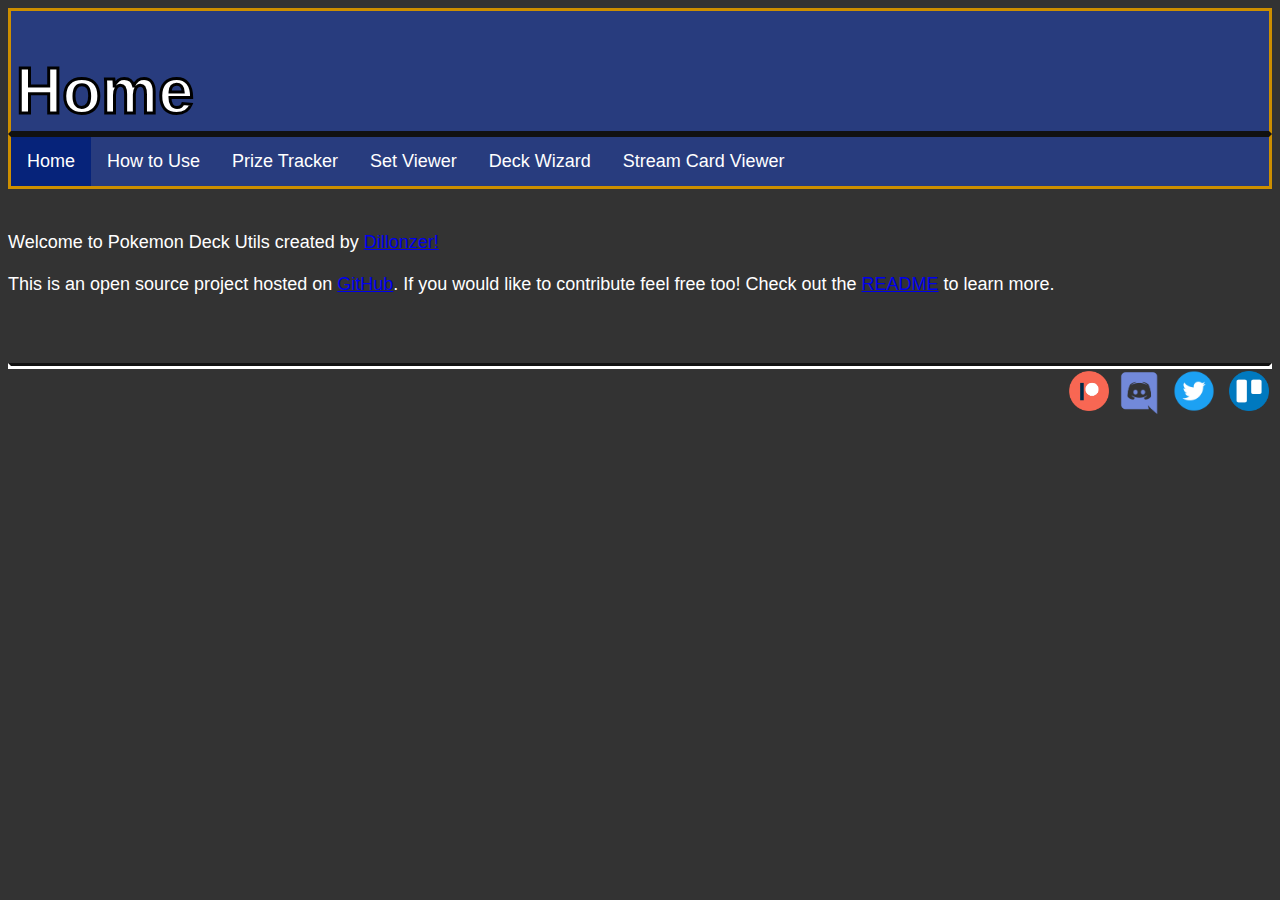
<file: index.html>
<!DOCTYPE html>
<html>
<title>Pokemon Deck Utils | Home</title>
<link rel="shortcut icon" type="image/jpg" href="./images/Logo.png"/>
<meta name="viewport" content="width=device-width, initial-scale=1">
<link rel="stylesheet" href="style.css">
<body>
<div class="topbanner">
    <h1>Home</h1>
</div>
<div class="navbar">
    <ul>
        <li><a class="active">Home</a></li>
        <li><a href="./howtouse.html">How to Use</a></li>
        <li><a href="./prizetracker.html">Prize Tracker</a></li>
        <li><a href="./setviewer.html">Set Viewer</a></li>
        <li><a href="./deckwizard.html">Deck Wizard</a></li>
        <li><a href="./streamerCardView.html">Stream Card Viewer</a></li>
     </ul>
</div>
<div class="mainBody">
    <p>
        Welcome to Pokemon Deck Utils created by <a href="https://github.com/Dillonzer">Dillonzer!</a><br/><br/>
        This is an open source project hosted on <a href="https://github.com/Dillonzer/Pokemon_Deck_Utils">GitHub</a>. If you would like
        to contribute feel free too! Check out the <a href="https://github.com/Dillonzer/Pokemon_Deck_Utils/blob/main/README.md">README</a> to learn more.
    </p>
</div>
<div class="footer">
    <div style="float: right;">
    <a href="https://www.patreon.com/bePatron?u=34112337" title="Become a Patreon"><img class="socialMediaIcons" src="./images/patreon-creators-patreon.png" style="width:40px; height:40px; padding-bottom: 7px;"/></a>  
    <a href="https://discord.gg/SqpJZn2" title="Join us on Discord"><img class="socialMediaIcons" src="./images/Discord-Logo-Color.png"/></a>           
    <a href="https://twitter.com/dillonzer" title="Follow me on Twitter"><img class="socialMediaIcons" src="./images/twitter.png" style="padding-right: 5px; padding-bottom: 2px;"/></a>
    <a href="https://trello.com/b/jmPHcU5o/dillonzers-pokemon-apps" title="Follow my Trello Board"><img class="socialMediaIcons" src="./images/trello-512.png" style="width:40px; height:40px; padding-bottom: 7px;"/>
    </div>
</div>
</body>
</html>
</file>
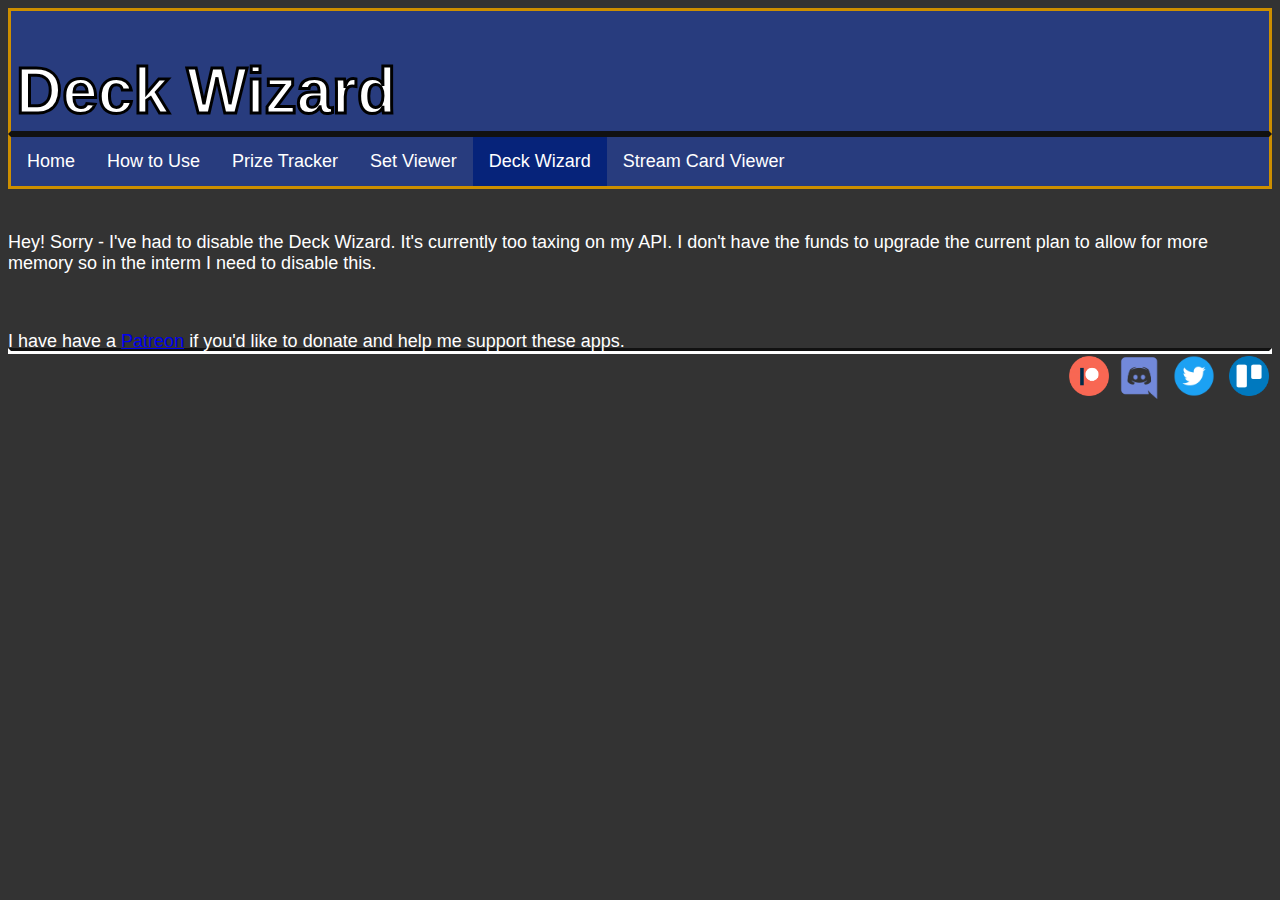
<file: deckwizard.html>
<!DOCTYPE html>
<html>
<title>Pokemon Deck Utils | Deck Wizard</title>
<link rel="shortcut icon" type="image/jpg" href="./images/Logo.png"/>
<meta name="viewport" content="width=device-width, initial-scale=1">
<link rel="stylesheet" href="style.css">
<script src="scripts.js"></script>
<script src="https://ajax.googleapis.com/ajax/libs/jquery/3.5.1/jquery.min.js"></script>
<body onload="GetAllDeckWizardCards()">
<div class="topbanner">
    <h1>Deck Wizard</h1>
</div>
<div class="navbar">
    <ul>
        <li><a href="./index.html">Home</a></li>
        <li><a href="./howtouse.html">How to Use</a></li>
        <li><a href="./prizetracker.html">Prize Tracker</a></li>
        <li><a href="./setviewer.html">Set Viewer</a></li>
        <li><a class="active">Deck Wizard</a></li>
        <li><a href="./streamerCardView.html">Stream Card Viewer</a></li>
     </ul>
</div>
<div id="mainBody" class="mainBody" style="display: flex;position: relative;/*! transform: translateX(-20%); */">
    <div style="position: absolute">
        <p>Hey! Sorry - I've had to disable the Deck Wizard. It's currently too taxing on my API. I don't have the funds to upgrade the current plan to allow for more memory so in the interm I need to disable this.</p>
        <br/>
        <p>I have have a <a href="https://www.patreon.com/bePatron?u=34112337">Patreon</a> if you'd like to donate and help me support these apps.</p>
    </div>
    <br/>
    <br/>
    <br/>
    <br/>
<!--<div id="mainBody" class="mainBody" style="display: flex;position: relative;/*! transform: translateX(-20%); */">
    <div style="position: absolute">
        <label for="deckWizardCardName">Please select a Card:</label>
        <select id="deckWizardCardName">
            <option value="" disabled selected>Please select a Card</option>
        </select>
    </div>
    <br />
    <div id="deckView" style="margin:5px">
        <div id="deckviewTable"></div>
    </div>
</div>
<div id="loadingDeckWizard" class="centerScreen" style="visibility:hidden;">
    <div class="lds-spinner"><div></div><div></div><div></div><div></div><div></div><div></div><div></div><div></div><div></div><div></div><div></div><div></div></div>
</div>
<div id="bottomButtons">
    <a id="generateDeckwizard" class="standardButton" onclick="CreateDeckWizardDeck()" style="display:inline; width: 20%;">Generate Deck</a>
    <a id="ptcgoExportButton" class="standardButton" style="display:inline; width: 20%; visibility: hidden; " onclick="CopyDeckWizardToClipboard()">Copy to Clipboard</a>
    <a id="metagameUrl" class="standardButton" style="display:inline; width: 20%; visibility: hidden;" target="_blank" >Tournament Metagame Data for this Deck</a>
</div>
<br/>
<br/>
<br/>-->
</div>
<div class="footer">
    <div style="float: right;">
        <a href="https://www.patreon.com/bePatron?u=34112337" title="Become a Patreon"><img class="socialMediaIcons" src="./images/patreon-creators-patreon.png" style="width:40px; height:40px; padding-bottom: 7px;"/></a>  
        <a href="https://discord.gg/SqpJZn2" title="Join us on Discord"><img class="socialMediaIcons" src="./images/Discord-Logo-Color.png"/></a>           
        <a href="https://twitter.com/dillonzer" title="Follow me on Twitter"><img class="socialMediaIcons" src="./images/twitter.png" style="padding-right: 5px; padding-bottom: 2px;"/></a>
        <a href="https://trello.com/b/jmPHcU5o/dillonzers-pokemon-apps" title="Follow my Trello Board"><img class="socialMediaIcons" src="./images/trello-512.png" style="width:40px; height:40px; padding-bottom: 7px;"/>
    </div>
</div>
</body>
</html>
</file>
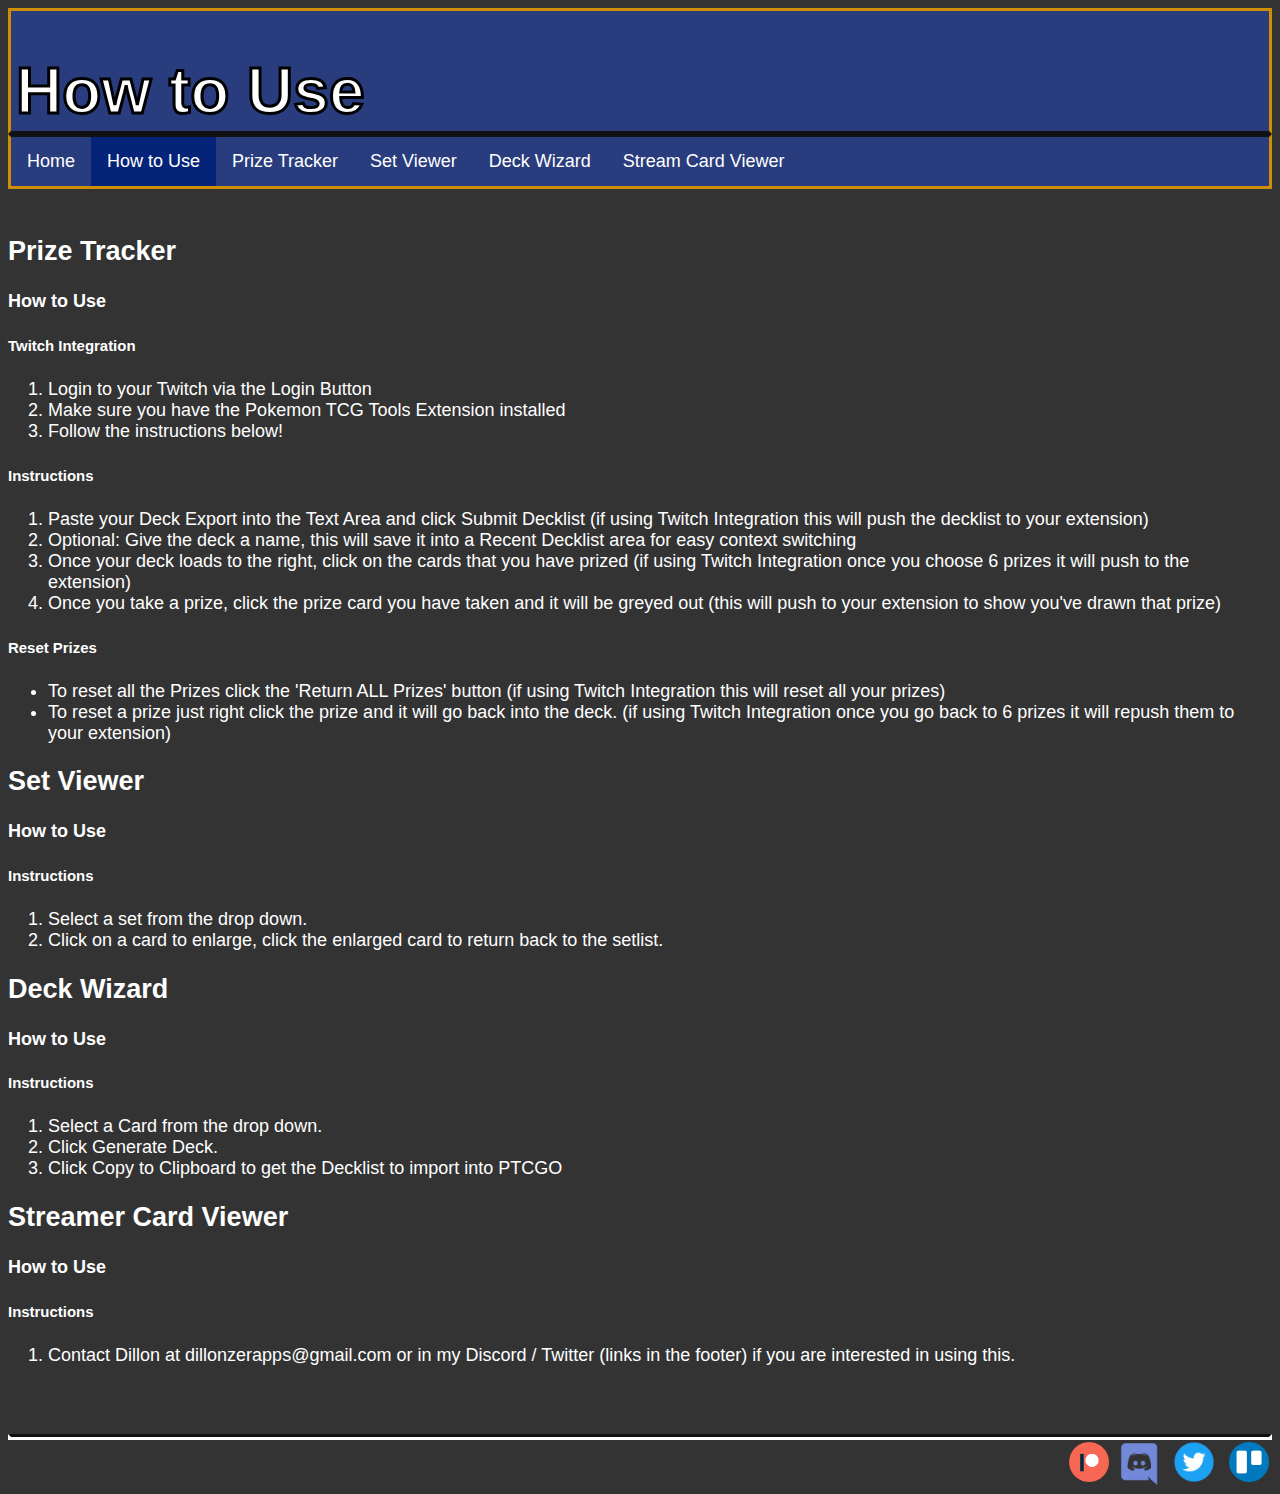
<file: howtouse.html>
<!DOCTYPE html>
<html>
<title>Pokemon Deck Utils | How to Use</title>
<link rel="shortcut icon" type="image/jpg" href="./images/Logo.png"/>
<meta name="viewport" content="width=device-width, initial-scale=1"> 
<link rel="stylesheet" href="style.css">
<body>
<div class="topbanner">
    <h1>How to Use</h1>
</div>
<div class="navbar">
    <ul>
        <li><a href="./index.html">Home</a></li>
        <li><a class="active">How to Use</a></li>
        <li><a href="./prizetracker.html">Prize Tracker</a></li>
        <li><a href="./setviewer.html">Set Viewer</a></li>
        <li><a href="./deckwizard.html">Deck Wizard</a></li>
        <li><a href="./streamerCardView.html">Stream Card Viewer</a></li>
     </ul>
</div>
<div class="mainBody">
    <div>
        <h2>Prize Tracker</h2>
        <h4>How to Use</h4>
        <h5>Twitch Integration</h5>
        <p>
            <ol>
                <li>Login to your Twitch via the Login Button</li>
                <li>Make sure you have the Pokemon TCG Tools Extension installed</li>
                <li>Follow the instructions below!</li>
            </ol>   
        </p>
        <h5>Instructions</h5>
        <p>
            <ol>
                <li>Paste your Deck Export into the Text Area and click Submit Decklist (if using Twitch Integration this will push the decklist to your extension)</li>
                <li>Optional: Give the deck a name, this will save it into a Recent Decklist area for easy context switching</li>
                <li>Once your deck loads to the right, click on the cards that you have prized (if using Twitch Integration once you choose 6 prizes it will push to the extension)</li>
                <li>Once you take a prize, click the prize card you have taken and it will be greyed out (this will push to your extension to show you've drawn that prize)</li>
            </ol>   
        </p>
        <h5>Reset Prizes</h5>
        <p>
            <ul>
                <li>To reset all the Prizes click the 'Return ALL Prizes' button (if using Twitch Integration this will reset all your prizes)</li>
                <li>To reset a prize just right click the prize and it will go back into the deck. (if using Twitch Integration once you go back to 6 prizes it will repush them to your extension)</li>
            </il>   
        </p>
    </div>
    <div>
        <h2>Set Viewer</h2>
        <h4>How to Use</h4>
        <p>
            <h5>Instructions</h5>
            <ol>
                <li>Select a set from the drop down.</li>
                <li>Click on a card to enlarge, click the enlarged card to return back to the setlist.</li>
            </ol>   
        </p>
    </div>
    <div>
        <h2>Deck Wizard</h2>
        <h4>How to Use</h4>
        <p>
            <h5>Instructions</h5>
            <ol>
                <li>Select a Card from the drop down.</li>
                <li>Click Generate Deck.</li>
                <li>Click Copy to Clipboard to get the Decklist to import into PTCGO</li>
            </ol>   
        </p>
    </div>
    <div>
        <h2>Streamer Card Viewer</h2>
        <h4>How to Use</h4>
        <p>
            <h5>Instructions</h5>
            <ol>
                <li>Contact Dillon at dillonzerapps@gmail.com or in my Discord / Twitter (links in the footer) if you are interested in using this.</li>
            </ol>   
        </p>
    </div>
</div>
<div class="footer">
    <div style="float: right;">
        <a href="https://www.patreon.com/bePatron?u=34112337" title="Become a Patreon"><img class="socialMediaIcons" src="./images/patreon-creators-patreon.png" style="width:40px; height:40px; padding-bottom: 7px;"/></a>  
        <a href="https://discord.gg/SqpJZn2" title="Join us on Discord"><img class="socialMediaIcons" src="./images/Discord-Logo-Color.png"/></a>           
        <a href="https://twitter.com/dillonzer" title="Follow me on Twitter"><img class="socialMediaIcons" src="./images/twitter.png" style="padding-right: 5px; padding-bottom: 2px;"/></a>
        <a href="https://trello.com/b/jmPHcU5o/dillonzers-pokemon-apps" title="Follow my Trello Board"><img class="socialMediaIcons" src="./images/trello-512.png" style="width:40px; height:40px; padding-bottom: 7px;"/>
    </div>
</div>
</body>
</html>
</file>
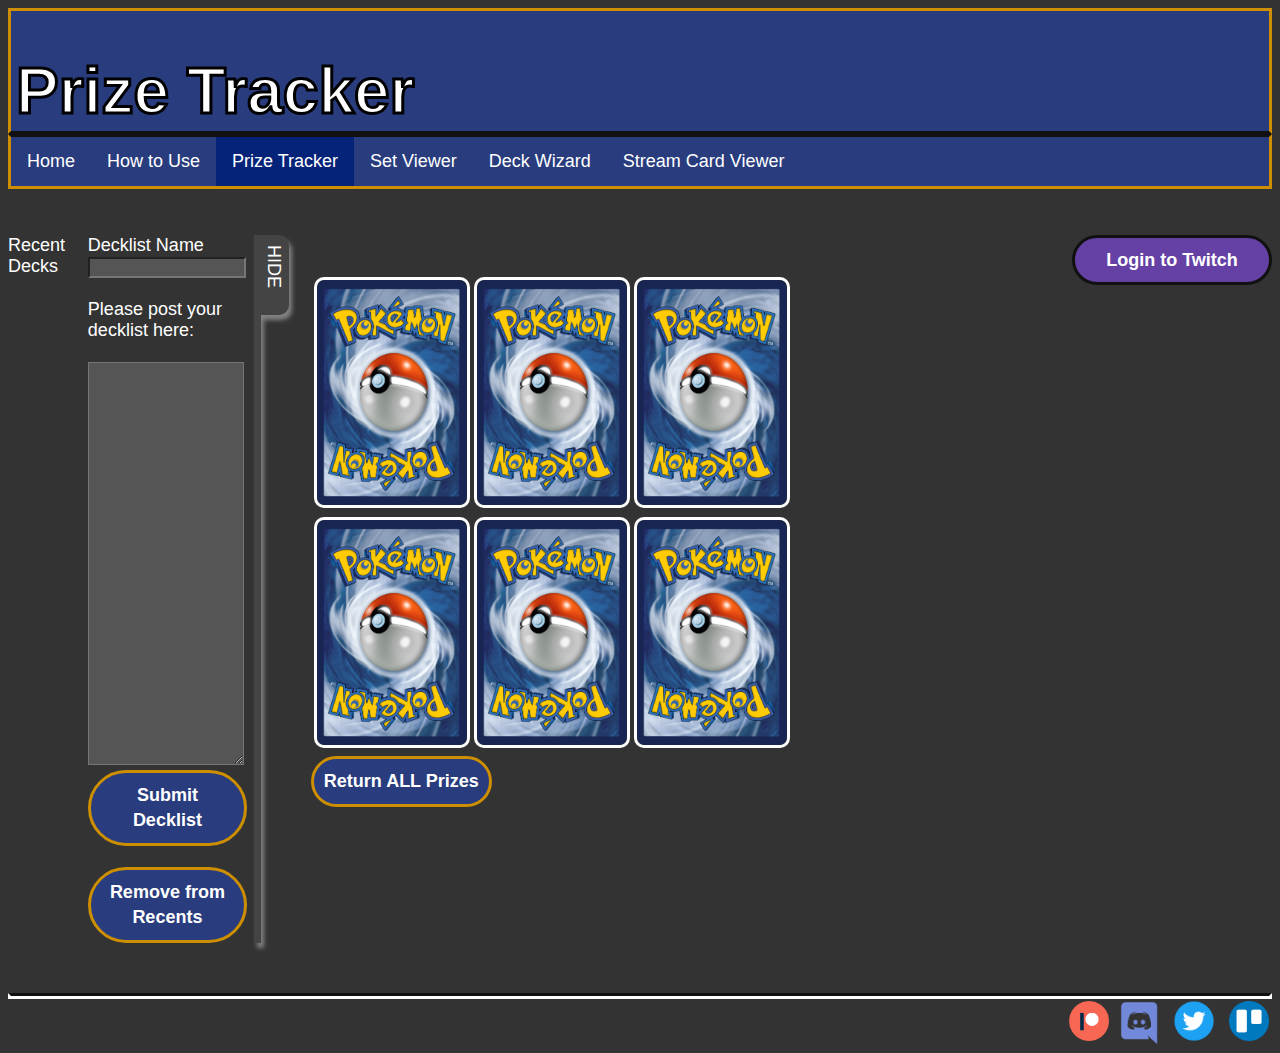
<file: prizetracker.html>
<!DOCTYPE html>
<html>
<title>Pokemon Deck Utils | Prize Tracker</title>
<link rel="shortcut icon" type="image/jpg" href="./images/Logo.png"/>
<meta name="viewport" content="width=device-width, initial-scale=1">
<link rel="stylesheet" href="style.css">
<script src="scripts.js"></script>
<script src="https://ajax.googleapis.com/ajax/libs/jquery/3.5.1/jquery.min.js"></script>
<script>
    $(document).bind("contextmenu",function(e){
    e.preventDefault();  
});
</script>

<body onload="init()">
<div class="topbanner">
    <h1>Prize Tracker</h1>
</div>
<div class="navbar">
    <ul>
        <li><a href="./index.html">Home</a></li>
        <li><a href="./howtouse.html">How to Use</a></li>
        <li><a class="active">Prize Tracker</a></li>
        <li><a href="./setviewer.html">Set Viewer</a></li>
        <li><a href="./deckwizard.html">Deck Wizard</a></li>
        <li><a href="./streamerCardView.html">Stream Card Viewer</a></li>
     </ul>
</div>
<br />
<div id="mainBody" class="mainBody" style="display: flex;position: relative;/*! transform: translateX(-20%); */">    
    <div style="display: flex;min-width: 20%;max-width: 20%;">
        <div style="position: relative;width: 45%;padding-right: 5px;">
        Recent Decks
        <ul id="decklistList" class="decklistList">
        </ul>
        </div>
        <div style="position: relative;width: 100%;">
            <label for="decklistName">Decklist Name</label><br>
            <input type="text" id="decklistName" style="width: 90%";/><br><br>
            <label for="decklist">Please post your decklist here:</label><br><br>
            <textarea id="decklist" style="height: 397px; width: 90%;"></textarea><br>
            <a id="submitDecklist" onclick="SubmitDecklist()" class="standardButton" style="width: 80%;">Submit Decklist</a>
            </br>
            <a id="deleteDecklist" onclick="DeleteDeckFromLocalStorage()" class="standardButton" style="width: 80%;">Remove from Recents</a>
        </div>
        <div onclick="hideListInputMenu()" style="width: 10px;background: #444444 ;position: relative;filter: drop-shadow(3px 5px 2px #818181);">
            <div id="showHideListInputLabel" style="width: 30px;position: absolute;height: 70px;background: #444444 ;border-top-right-radius: 10px;border-bottom-right-radius: 10px;padding-top: auto;writing-mode: vertical-rl;padding-top: 10px;padding-right: 5px;cursor: pointer;">
                HIDE
            </div>
        </div>
    </div>
    <div id="prizeCards" style="flex: 1; padding-left: 50px; padding-top: 39px;">        
        <table id="prizeCards">
            <tr>
                <td><img id="prize1" src="images/default-card-image.png" class="prizeCard" onclick="TakePrizeCard(this, 1)" oncontextmenu="ResetThisPrizeCard(1)"/></td>
                <td><img id="prize2" src="images/default-card-image.png" class="prizeCard" onclick="TakePrizeCard(this, 2)" oncontextmenu="ResetThisPrizeCard(2)"/></td>
                <td><img id="prize3" src="images/default-card-image.png" class="prizeCard" onclick="TakePrizeCard(this, 3)" oncontextmenu="ResetThisPrizeCard(3)"/></td>
            </tr>
            <tr>
                <td><img id="prize4" src="images/default-card-image.png" class="prizeCard" onclick="TakePrizeCard(this, 4)" oncontextmenu="ResetThisPrizeCard(4)"/></td>
                <td><img id="prize5" src="images/default-card-image.png" class="prizeCard" onclick="TakePrizeCard(this, 5)" oncontextmenu="ResetThisPrizeCard(5)"/></td>
                <td><img id="prize6" src="images/default-card-image.png" class="prizeCard" onclick="TakePrizeCard(this, 6)" oncontextmenu="ResetThisPrizeCard(6)"/></td>
            </tr>
        </table>
        <div style="display: flex;">
            <a class="standardButton" onclick="returnPrizeCards()">Return ALL Prizes</a>
        </div>
    </div>
    <div id="prizeSelector">
        <div id="prizeselectortable"></div>
    </div>
    <div id="twitchConnection" style="display: flex; position: relative;">
        <div id="connectToTwitch">
        <button onclick="LogIntoTwitch()" class="loginToTwitch">Login to Twitch</button>
        </div>
        <div id="connectedToTwitch" style="display: none;">
            <span id="twitchUsername"></span>
            <img id="twitchPfp" style="width: 50px; height: 50px;"/>
        </div>
    </div>
</div>
<div class="footer">
    <div style="float: right;">        
        <a href="https://www.patreon.com/bePatron?u=34112337" title="Become a Patreon"><img class="socialMediaIcons" src="./images/patreon-creators-patreon.png" style="width:40px; height:40px; padding-bottom: 7px;"/></a>  
        <a href="https://discord.gg/SqpJZn2" title="Join us on Discord"><img class="socialMediaIcons" src="./images/Discord-Logo-Color.png"/></a>           
        <a href="https://twitter.com/dillonzer" title="Follow me on Twitter"><img class="socialMediaIcons" src="./images/twitter.png" style="padding-right: 5px; padding-bottom: 2px;"/></a>
        <a href="https://trello.com/b/jmPHcU5o/dillonzers-pokemon-apps" title="Follow my Trello Board"><img class="socialMediaIcons" src="./images/trello-512.png" style="width:40px; height:40px; padding-bottom: 7px;"/>
    </div>
</div>
</body>
</html>
</file>
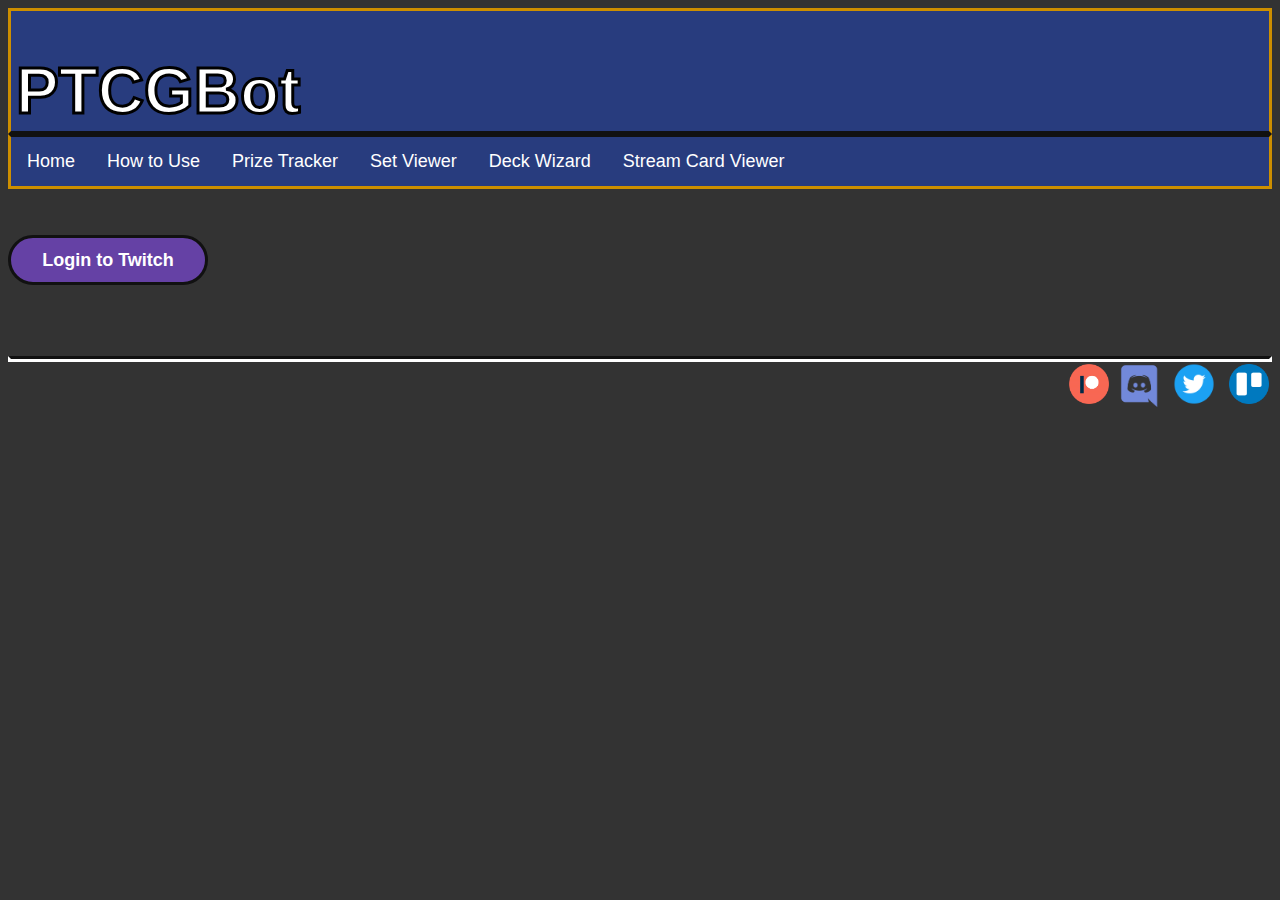
<file: ptcgBot.html>
<!DOCTYPE html>
<html>
<title>Pokemon Deck Utils | PTCGBot</title>
<link rel="shortcut icon" type="image/jpg" href="./images/Logo.png"/>
<meta name="viewport" content="width=device-width, initial-scale=1">
<link rel="stylesheet" href="style.css">
<script src="scripts.js"></script>
<script src="https://ajax.googleapis.com/ajax/libs/jquery/3.5.1/jquery.min.js"></script>

<body onload="initPtcgbot()">
<div class="topbanner">
    <h1>PTCGBot</h1>
</div>
<div class="navbar">
    <ul>
        <li><a href="./index.html">Home</a></li>
        <li><a href="./howtouse.html">How to Use</a></li>
        <li><a href="./prizetracker.html">Prize Tracker</a></li>
        <li><a href="./setviewer.html">Set Viewer</a></li>
        <li><a href="./deckwizard.html">Deck Wizard</a></li>
        <li><a href="./streamerCardView.html">Stream Card Viewer</a></li>
     </ul>
</div>
<br />
<div id="mainBody" class="mainBody" style="display: flex;position: relative;/*! transform: translateX(-20%); */">    
    <div id="twitchConnection">
        <div id="connectToTwitch">
        <button onclick="LogIntoTwitchPTCGBot()" class="loginToTwitch">Login to Twitch</button>
        </div>
        <div id="connectedToTwitch" style="display: none;">
            <span id="twitchUsername"></span>
            <img id="twitchPfp" style="width: 50px; height: 50px;"/>
        </div>
        <br />
        <div id="ptcgBotButtons" style="display: none;">                
            <a id="addBotToChannel" onclick="AddPtcgoBotToChannel()" class="standardButton">Add PTCGBot to your Channel!</a>
            <br />
            <a id="removeBotFromChannel" onclick="RemovePtcgoBotFromChannel()" class="standardButton">Remove PTCGBot from your Channel!</a>
            <br />
            <a id="addFfzPtcgbot" onclick="AddPtcgoBotFFZToChannel()" class="standardButton">Enable FFZ Mode for PTCGBot</a> 
            <br />
            <a href="https://www.frankerfacez.com/dillonzer/submissions" class="standardButton">Emotes to Add for FFZ Mode</a>
            <br />
            <a id="removeFfzPtcgbot" onclick="RemovePtcgoBotFFZToChannel()" class="standardButton">Disable FFZ Mode for PTCGBot</a>
        </div>
    </div>
</div>
<div class="footer">
    <div style="float: right;">        
        <a href="https://www.patreon.com/bePatron?u=34112337" title="Become a Patreon"><img class="socialMediaIcons" src="./images/patreon-creators-patreon.png" style="width:40px; height:40px; padding-bottom: 7px;"/></a>  
        <a href="https://discord.gg/SqpJZn2" title="Join us on Discord"><img class="socialMediaIcons" src="./images/Discord-Logo-Color.png"/></a>           
        <a href="https://twitter.com/dillonzer" title="Follow me on Twitter"><img class="socialMediaIcons" src="./images/twitter.png" style="padding-right: 5px; padding-bottom: 2px;"/></a>
        <a href="https://trello.com/b/jmPHcU5o/dillonzers-pokemon-apps" title="Follow my Trello Board"><img class="socialMediaIcons" src="./images/trello-512.png" style="width:40px; height:40px; padding-bottom: 7px;"/>
    </div>
</div>
</body>
</html>
</file>
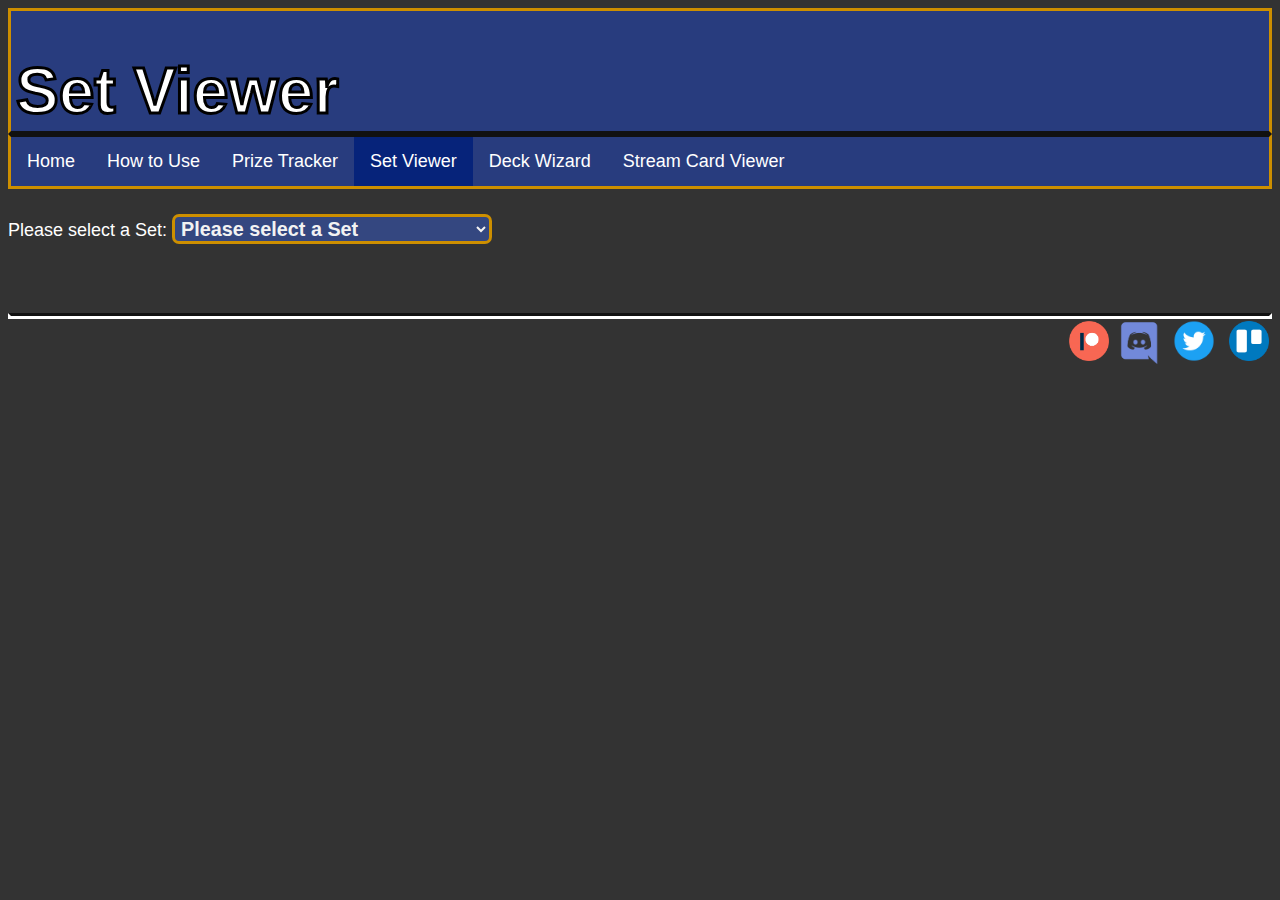
<file: setviewer.html>
<!DOCTYPE html>
<html>
<title>Pokemon Deck Utils | Set Viewer</title>
<link rel="shortcut icon" type="image/jpg" href="./images/Logo.png"/>
<meta name="viewport" content="width=device-width, initial-scale=1">
<link rel="stylesheet" href="style.css">
<script src="scripts.js"></script>
<script src="https://ajax.googleapis.com/ajax/libs/jquery/3.5.1/jquery.min.js"></script>
<body onload="GetAllSets()">
<div class="topbanner">
    <h1>Set Viewer</h1>
</div>
<div class="navbar">
    <ul>
        <li><a href="./index.html">Home</a></li>
        <li><a href="./howtouse.html">How to Use</a></li>
        <li><a href="./prizetracker.html">Prize Tracker</a></li>
        <li><a class="active">Set Viewer</a></li>
        <li><a href="./deckwizard.html">Deck Wizard</a></li>
        <li><a href="./streamerCardView.html">Stream Card Viewer</a></li>
     </ul>
</div>
<div id="mainBody" class="mainBody" style="display: flex;position: relative;/*! transform: translateX(-20%); */">
    <div style="position: absolute">
        <label for="setName">Please select a Set:</label>
        <select id="setName" onchange="createAllSetTable(this)">
            <option value="" disabled selected>Please select a Set</option>
        </select>
    </div>
    <br />
    <div id="setView" style="margin:5px">
        <div id="setviewtable" class="flexCardTable"></div>
    </div>
    <div class="centerScreen">
        <img id="centeredCard" class="centeredCard" style="display: none"; onclick="hideCenterCard()"/>
    </div>
</div>
<div class="footer">
    <div style="float: right;">
        <a href="https://www.patreon.com/bePatron?u=34112337" title="Become a Patreon"><img class="socialMediaIcons" src="./images/patreon-creators-patreon.png" style="width:40px; height:40px; padding-bottom: 7px;"/></a>  
        <a href="https://discord.gg/SqpJZn2" title="Join us on Discord"><img class="socialMediaIcons" src="./images/Discord-Logo-Color.png"/></a>           
        <a href="https://twitter.com/dillonzer" title="Follow me on Twitter"><img class="socialMediaIcons" src="./images/twitter.png" style="padding-right: 5px; padding-bottom: 2px;"/></a>
        <a href="https://trello.com/b/jmPHcU5o/dillonzers-pokemon-apps" title="Follow my Trello Board"><img class="socialMediaIcons" src="./images/trello-512.png" style="width:40px; height:40px; padding-bottom: 7px;"/>
    </div>
</div>
</body>
</html>
</file>
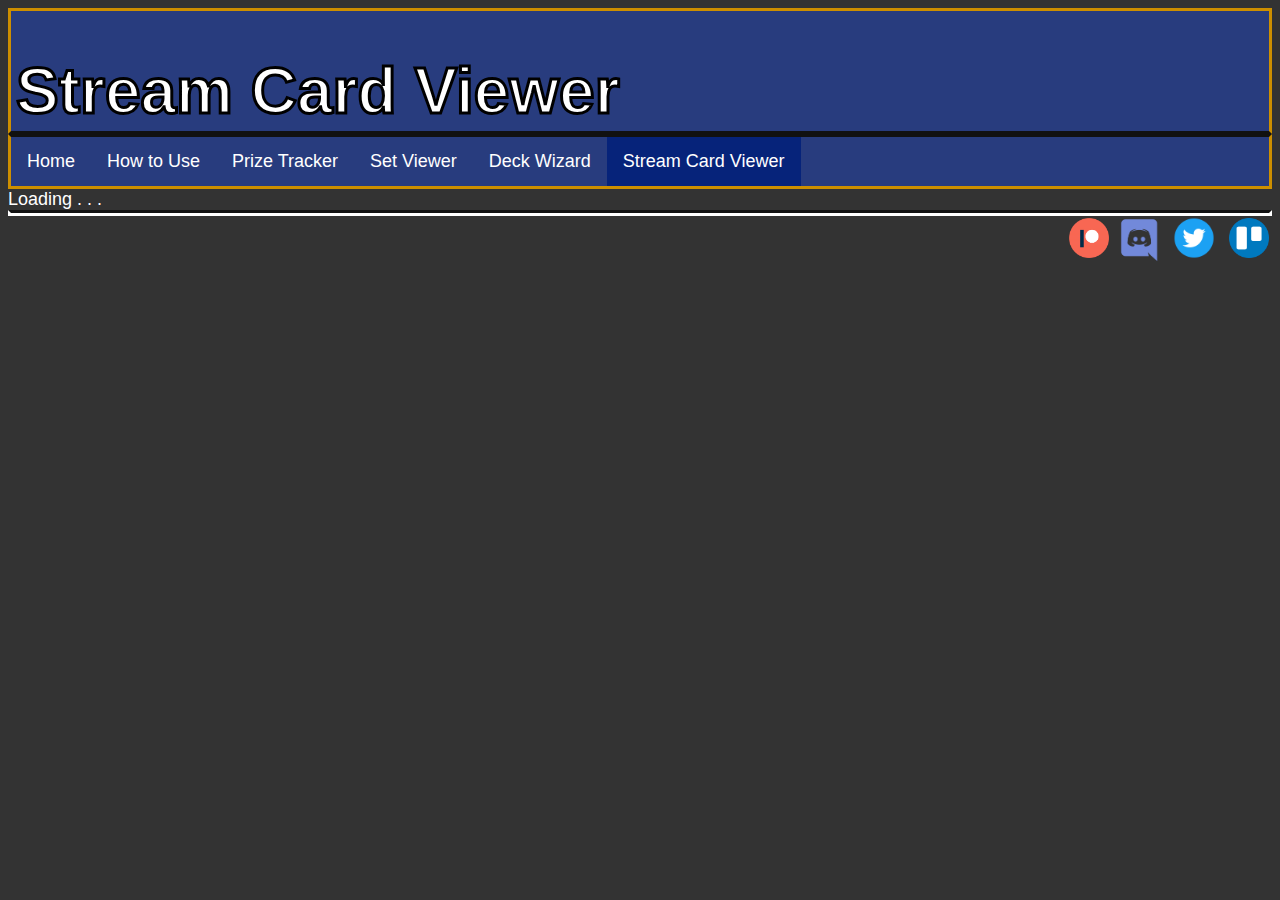
<file: streamerCardView.html>
<!DOCTYPE html>
<html>
<title>Pokemon Deck Utils | Stream Card Viewer</title>
<link rel="shortcut icon" type="image/jpg" href="./images/Logo.png"/>
<meta name="viewport" content="width=device-width, initial-scale=1">
<link rel="stylesheet" href="style.css">
<script src="scripts.js"></script>
<body onload=streamerCardViewOnload()>
<script src="https://ajax.googleapis.com/ajax/libs/jquery/3.5.1/jquery.min.js"></script>
<div class="topbanner">
    <h1>Stream Card Viewer</h1>
</div>
<div class="navbar">
    <ul>
        <li><a href="./index.html">Home</a></li>
        <li><a href="./howtouse.html">How to Use</a></li>
        <li><a href="./prizetracker.html">Prize Tracker</a></li>
        <li><a href="./setviewer.html">Set Viewer</a></li>
        <li><a href="./deckwizard.html">Deck Wizard</a></li>
        <li><a class="active">Stream Card Viewer</a></li>
     </ul>
</div>
<div id="loading">
    Loading . . .
</div>
<div id="mainBody" class="mainBody" style="display: none; position: relative;/*! transform: translateX(-20%); */">
    <div style="position: absolute">
        <h3>Search Method</h3>
            <input type="radio" id="nonSearch" name="searching" value="nonSearch" checked onchange="SwitchCardViewerStyle()">
            <label for="nonSearch">By Set</label>
            <input type="radio" id="search" name="searching"  value="search" onchange="SwitchCardViewerStyle()">
            <label for="search">By Card Name</label>
            <input type="radio" id="recent" name="searching"  value="recent" onchange="SwitchCardViewerStyle()">
            <label for="recent">Recent Cards</label><br>
    </div>
    <div style="padding-top: 100px;" id="search_bySet">
        <label for="setName">Please select a Set:</label>
        <select id="setName" onchange=GetCardsInSet()>
            <option value="" disabled selected>Please select a Set</option>
        </select>
        <label for="cardName">Please select a Card:</label>
        <select id="cardName" onchange=setCardImageForStreamerViewer()>
            <option value="" disabled selected>Please select a Card</option>
        </select>
        <div>
            <img id="cardImage" class="cardSize" style="float:left;"/>
            <label for="streamerGuid">Please put in your provided GUID from Dillon:</label><br><br>
            <input id="streamerGuid" style="height:15px; width: 500px;resize: none;" type="text" onchange="CopyGuidToOtherGuidFields1()"></input><br>
            <button id="sendToTwitch" class="standardButton" onclick="SendToTwitch()">Send to Twitch</button>
            <p id="sentToTwitch"></p>
        </div>
    </div>
    <div style="padding-top: 100px; display: none;" id="search_byCard">
        <label for="cardSearchValue">Please type in a Card name:</label>
        <input type="text" id="cardSearchValue" style="height:15px; width: 500px; margin-right: 10px;"placeholder="Scyther" onkeypress="DisplayAllCardsForStreamViewerKeyClick(event)"></input><br /><br />
        <label for="streamerGuid2">Please put in your provided GUID from Dillon:</label>
        <input id="streamerGuid2" style="height:15px; width: 500px;" type="text" onchange="CopyGuidToOtherGuidFields2()"></input><br/>
        <button id="loadCardSearch" class="standardButton" style="width:100px" onclick=DisplayAllCardsForStreamViewer()>Search</button>
        <div id="setView" style="margin:5px">
            <div id="setviewtable" class="flexCardTable"></div>
        </div>
        <div id="centerScreen" class="centerScreen" style="display: none"; >
            <img id="centeredCard" class="centeredCard" onclick="hideCenterCardStreamerBox()"/>
            <button class="standardButton" onclick=SendToTwitch()>Send to Twitch</button>
            <p id="sentToTwitchCenterScreen"></p>
        </div>
    </div>
    <div style="padding-top: 100px; display: none;" id="search_Recent">
        <label for="streamerGuid3">Please put in your provided GUID from Dillon:</label>
        <input id="streamerGuid3" style="height:15px; width: 500px;" type="text" onchange="CopyGuidToOtherGuidFields3()"></input><br/>
        <div id="recentView" style="margin:5px">
            <div id="recentViewTable" class="flexCardTable"></div>
        </div>
        <div id="centerScreenRecentCard" class="centerScreen" style="display: none"; >
            <img id="centeredRecentCard" class="centeredCard" onclick="hideCenterCardStreamerBoxForRecentCards()"/>
            <button class="standardButton" onclick=SendToTwitch()>Send to Twitch</button>
            <p id="sentToTwitchCenterScreenRecentView"></p>
        </div>
        <br/>        
        <button class="standardButton" onclick=ClearRecentCards()>Clear Recent Cards</button>
    </div>
</div>
<div class="footer">
    <div style="float: right;">
        <a href="https://www.patreon.com/bePatron?u=34112337" title="Become a Patreon"><img class="socialMediaIcons" src="./images/patreon-creators-patreon.png" style="width:40px; height:40px; padding-bottom: 7px;"/></a>  
        <a href="https://discord.gg/SqpJZn2" title="Join us on Discord"><img class="socialMediaIcons" src="./images/Discord-Logo-Color.png"/></a>           
        <a href="https://twitter.com/dillonzer" title="Follow me on Twitter"><img class="socialMediaIcons" src="./images/twitter.png" style="padding-right: 5px; padding-bottom: 2px;"/></a>
        <a href="https://trello.com/b/jmPHcU5o/dillonzers-pokemon-apps" title="Follow my Trello Board"><img class="socialMediaIcons" src="./images/trello-512.png" style="width:40px; height:40px; padding-bottom: 7px;"/>
    </div>
</div>
</body>
</html>
</file>
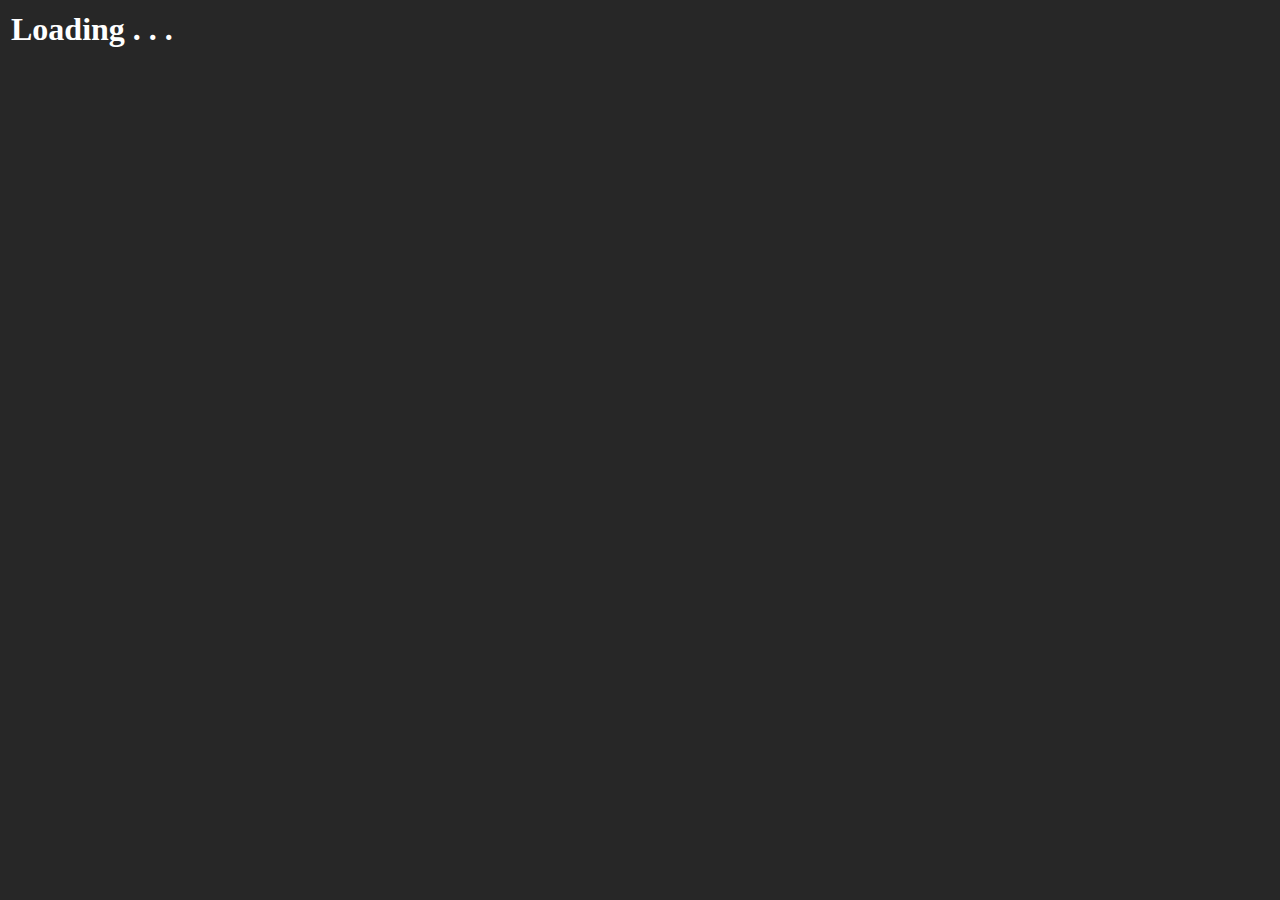
<file: azulgg/tournamentTracker.html>
<!DOCTYPE html>
<html>
    <head>
    <link rel="stylesheet" href="style.css">
    <script src="jquery.min.js" type="text/javascript"></script>
    <script src="tournamentTracker.js" type="text/javascript"></script>
    <body style="background-color: #272727;" onload="start()">
    <div id="tournamentInfo">
        <table >
            <tr>
                <td id="round" colspan="2">Loading . . .</td>
            </tr>
            <tr>
                <td id="record"></td>
            </tr>
        </table>
    </div>
    </body>
</html>
</file>
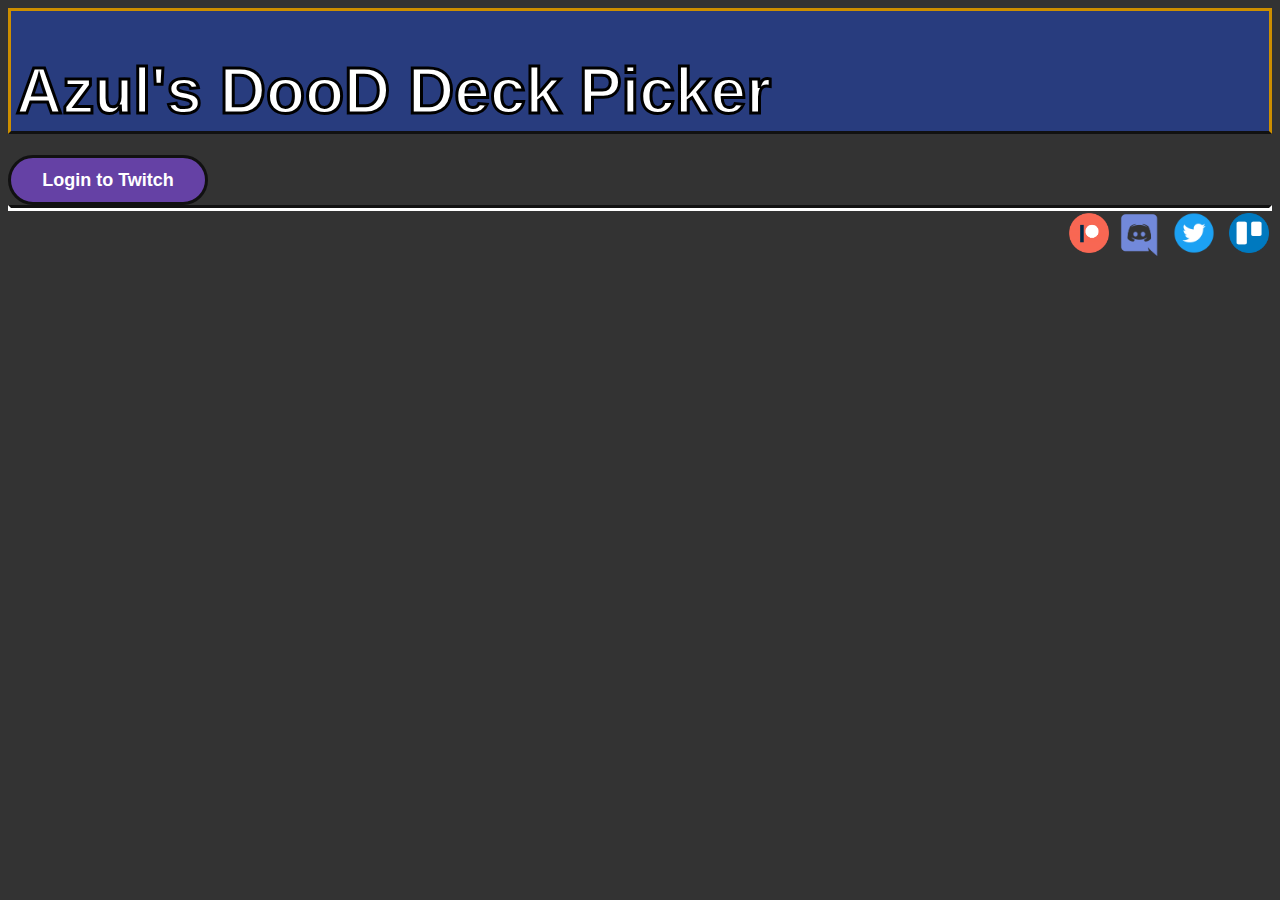
<file: dood/admin.html>
<!DOCTYPE html>
<html>
<title>Pokemon Deck Utils | DooD Admin</title>
<link rel="shortcut icon" type="image/jpg" href="../../images/Logo.png"/>
<meta name="viewport" content="width=device-width, initial-scale=1">
<link rel="stylesheet" href="../style.css">
<script src="../scripts.js"></script>
<script src="https://ajax.googleapis.com/ajax/libs/jquery/3.5.1/jquery.min.js"></script>
<script>
    $(document).bind("contextmenu",function(e){
    e.preventDefault();  
});
</script>

<body onload="initDooDAdmin()">
<div class="topbanner">
    <h1>Azul's DooD Deck Picker</h1>
</div>
<br />
<div id="twitchConnection" style="display: flex; position: relative;">
    <div id="connectToTwitch">
    <button onclick="LogIntoTwitchForDoodAdmin()" class="loginToTwitch">Login to Twitch</button>
    </div>
    <div id="connectedToTwitch" style="display: none;">
        <span id="twitchUsername"></span>
        <img id="twitchPfp" style="width: 50px; height: 50px;"/>
    </div>
</div>
<div id="mainBody" class="mainBody" style="display: none;position: relative;/*! transform: translateX(-20%); */">    
    <div style="display: flex;min-width: 15%;max-width: 15%;">
        <div style="position: relative;width: 100%;">
            <label for="select_doodDecks">Choose a DooD Deck:</label>
            <select name="select_doodDecks" id="select_doodDecks"></select>
            <button class="standardButton" id="loadDooDList" style="margin-top: 1vh;" onclick="LoadDooDDeckIntoPrizeTracker()">Load List</button>
            <button class="standardButton" id="deleteAndLoad" style="margin-top: 1vh;" onclick="DeleteAndLoadNextDooDDeck()">Delete and Load Next List</button>
            <button class="standardButton" id="deleteDooDList" style="margin-top: 1vh;" onclick="DeleteSpecificDooDDeck()">Delete this DooD List</button>
            <button class="standardButton" id="copyLRDooDList" style="margin-top: 1vh;" onclick="CopyLowRarityListToClipboard()">Copy LOW RARITY LIST to Clipboard</button>
            <button class="standardButton" id="copyDooDList" style="margin-top: 1vh;" onclick="CopyDooDListToClipboard()">Copy LIST SUBMITTED to Clipboard</button>
            <button class="standardButton" id="deleteDooDLists" style="margin-top: 47vh;" onclick="PurgeDooDDecks()">DELETE ALL DOOD LISTS</button>
        </div>
    </div>
    <div id="prizeCards" style="flex: 1; padding-left: 50px; padding-top: 39px;">        
        <table id="prizeCards">
            <tr>
                <td><img id="prize1" src="../images/default-card-image.png" class="prizeCard" onclick="TakePrizeCard(this, 1)" oncontextmenu="ResetThisPrizeCard(1)"/></td>
                <td><img id="prize2" src="../images/default-card-image.png" class="prizeCard" onclick="TakePrizeCard(this, 2)" oncontextmenu="ResetThisPrizeCard(2)"/></td>
                <td><img id="prize3" src="../images/default-card-image.png" class="prizeCard" onclick="TakePrizeCard(this, 3)" oncontextmenu="ResetThisPrizeCard(3)"/></td>
            </tr>
            <tr>
                <td><img id="prize4" src="../images/default-card-image.png" class="prizeCard" onclick="TakePrizeCard(this, 4)" oncontextmenu="ResetThisPrizeCard(4)"/></td>
                <td><img id="prize5" src="../images/default-card-image.png" class="prizeCard" onclick="TakePrizeCard(this, 5)" oncontextmenu="ResetThisPrizeCard(5)"/></td>
                <td><img id="prize6" src="../images/default-card-image.png" class="prizeCard" onclick="TakePrizeCard(this, 6)" oncontextmenu="ResetThisPrizeCard(6)"/></td>
            </tr>
        </table>
        <div style="display: flex;">
            <a class="standardButton" onclick="returnPrizeCards()">Return ALL Prizes</a>
        </div>
    </div>
    <div id="prizeSelector">
        <div id="prizeselectortable"></div>
    </div>
</div>
<div class="footer">
    <div style="float: right;">        
        <a href="https://www.patreon.com/bePatron?u=34112337" title="Become a Patreon"><img class="socialMediaIcons" src="../images/patreon-creators-patreon.png" style="width:40px; height:40px; padding-bottom: 7px;"/></a>  
        <a href="https://discord.gg/SqpJZn2" title="Join us on Discord"><img class="socialMediaIcons" src="../images/Discord-Logo-Color.png"/></a>           
        <a href="https://twitter.com/dillonzer" title="Follow me on Twitter"><img class="socialMediaIcons" src="../images/twitter.png" style="padding-right: 5px; padding-bottom: 2px;"/></a>
        <a href="https://trello.com/b/jmPHcU5o/dillonzers-pokemon-apps" title="Follow my Trello Board"><img class="socialMediaIcons" src="../images/trello-512.png" style="width:40px; height:40px; padding-bottom: 7px;"/>
    </div>
</div>
</body>
</html>
</file>
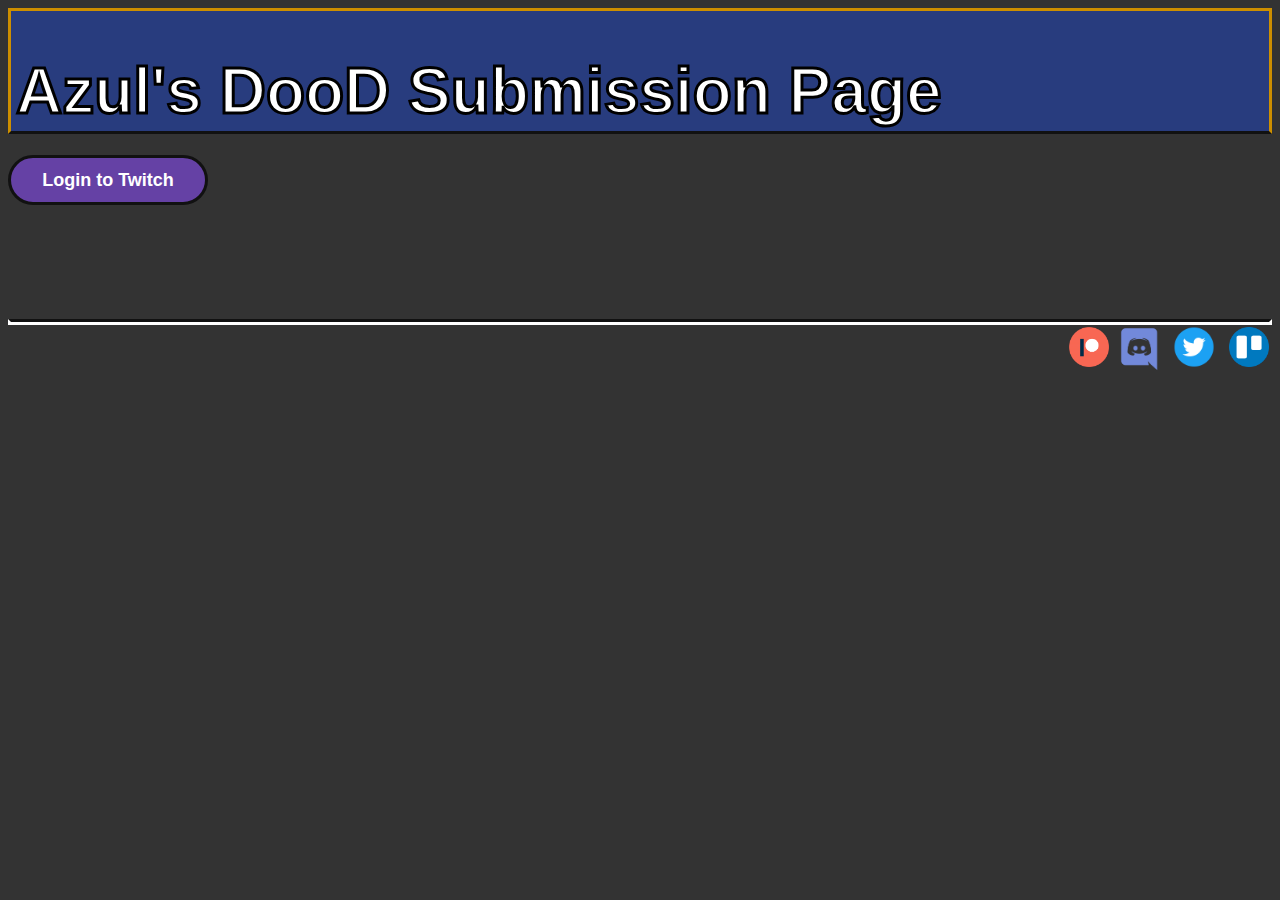
<file: dood/submission.html>
<!DOCTYPE html>
<html>
<title>Pokemon Deck Utils | Prize Tracker</title>
<link rel="shortcut icon" type="image/jpg" href="../images/Logo.png"/>
<meta name="viewport" content="width=device-width, initial-scale=1">
<link rel="stylesheet" href="../style.css">
<script src="../scripts.js"></script>
<script src="https://ajax.googleapis.com/ajax/libs/jquery/3.5.1/jquery.min.js"></script>
<script>
    $(document).bind("contextmenu",function(e){
    e.preventDefault();  
});
</script>

<body onload="initDooDSubmission()">
<div class="topbanner">
    <h1>Azul's DooD Submission Page</h1>
</div>
<br />
<div id="twitchConnection" style="display: flex; position: relative;">
    <div id="connectToTwitch">
    <button onclick="LogIntoTwitchForDood()" class="loginToTwitch">Login to Twitch</button>
    </div>
    <div id="connectedToTwitch" style="display: none;">
        <span id="twitchUsername"></span>
        <img id="twitchPfp" style="width: 50px; height: 50px;"/>
    </div>
</div>
<div id="mainBody" class="mainBody" style="display: flex;position: relative;/*! transform: translateX(-20%); */">    
    <div id="deckSubmission" style="display:flex; min-width: 20%;max-width: 20%; display: none">
        <div style="position: relative;width: 100%;">
            <label for="decklist">Please post your decklist here:</label><br><br>
            <textarea id="decklist" style="height: 397px; width: 90%;" placeholder="1. Twitch SUBs can submit 1 deck per month that will be played on DooD Streams

2. You can edit or change your deck up until Azul plays with your deck

3. Your deck must not be a meta deck or too close to a meta deck

4. There's currently no Cards or Archetypes banned for DooD Streams

5. The person with the deck that has highest win streak at the end of each format will win a prize check the #dood-streams channel in the Discord to see this formats prize

6. Click any where in this text box, paste your PTCGL import and click submit"></textarea><br>
            <a id="submitDecklist" onclick="SubmitDecklistForDooD()" class="standardButton" style="width: 80%;">Submit Decklist</a>
        </div>
    </div>
    <div id="prizeSelector">
        <div id="prizeselectortable"></div>
    </div>
</div>
<div class="footer">
    <div style="float: right;">        
        <a href="https://www.patreon.com/bePatron?u=34112337" title="Become a Patreon"><img class="socialMediaIcons" src="../images/patreon-creators-patreon.png" style="width:40px; height:40px; padding-bottom: 7px;"/></a>  
        <a href="https://discord.gg/SqpJZn2" title="Join us on Discord"><img class="socialMediaIcons" src="../images/Discord-Logo-Color.png"/></a>           
        <a href="https://twitter.com/dillonzer" title="Follow me on Twitter"><img class="socialMediaIcons" src="../images/twitter.png" style="padding-right: 5px; padding-bottom: 2px;"/></a>
        <a href="https://trello.com/b/jmPHcU5o/dillonzers-pokemon-apps" title="Follow my Trello Board"><img class="socialMediaIcons" src="../images/trello-512.png" style="width:40px; height:40px; padding-bottom: 7px;"/>
    </div>
</div>
</body>
</html>
</file>
<file: style.css>
.topbanner {
    height: 120px;
    width: auto;
    background-color: #283C7E;
    font-size: xx-large;
    font-weight: bold;
    color: white;
    -webkit-text-stroke-color: black;
    -webkit-text-stroke-width: 3px;
    border-color: #CD8F00;
    border-style: solid;
    border-bottom-color: #111111;
    padding-left: 5px; 
  }
  

  textarea::placeholder {
    color: white;
    opacity: 1;
  }
  
  ::-ms-input-placeholder { /* Edge 12-18 */
    color: white;
  }

  body {
      font-family: Arial, Helvetica, sans-serif;
      font-size: large;
      overflow-x: auto;
      overflow-y: auto;
      background-color: #333333;
      color: white;
    }

    textarea
    {
      background-color: #555555;
      color: white;
    }

    input
    {
      background-color: #555555;
      color: white;
    }
  
  .mainBody {
      padding-top: 25px;
      padding-bottom: 50px;
  }
  
  .navbar ul {
      list-style-type: none;
      margin: 0;
      padding: 0;
      overflow: hidden;
      background-color: #283C7E;
      border-color: #CD8F00;
      border-style: solid;
      border-top-color: #111111;
    }
    
    .navbar li {
      float: left;
    }
    
    .navbar li a {
      display: block;
      color: white;
      text-align: center;
      padding: 14px 16px;
      text-decoration: none;
    }
    
    /* Change the link color to #111 (black) on hover */
    .navbar li a:hover {
      background-color: #344780;
    }
  
    .active {
      background-color: #06237A;
    }
  
    .standardButton{
      display: block;
      background: #283C7E;
      border-radius: 100px;
      border-style: solid;
      border-color: #CD8F00;
      padding: 10px;
      text-align: center;
      color: white;
      font-weight: bold;
      line-height: 25px; 
      text-decoration: none;
      cursor: pointer;
    }

    .anchorButton {
      width: 275px;
      height: 20px;
    }
  
    .standardButton:hover {    
      background: #344780;
    }
  
    .footer {
        border-top: #111111;
        border-right: #FFFFFF;
        border-left:  #FFFFFF;
        border-bottom:  #FFFFFF;
        border-style: solid;
    }

    #prizeselectortable{
      align-content: flex-start;
      padding-top: 39px;
      display: flex;
      flex-wrap: wrap;
      flex-direction: row;
    }

    #prizeselectortable div {
      position: relative;
      height: 150px;
      width: 100px;
      margin: 1px;
    }

    #prizeselectortable div>span {
      position:absolute;
      right:10px;
      bottom:10px;
      z-index:10;
      padding:10px 15px;
      border-radius:50%;
      background:#283C7E;
      border-color: #CD8F00;
      border-style: solid;
      color:white;
      font-size:1.5em;
      pointer-events:none;   
    }

    #deckviewTable{
      align-content: flex-start;
      padding-top: 39px;
      display: flex;
      flex-wrap: wrap;
      flex-direction: row;
    }

    #deckviewTable div {
      position: relative;
      height: 150px;
      width: 100px;
      margin: 1px;
    }

    #deckviewTable div>span {
      position:absolute;
      right:10px;
      bottom:10px;
      z-index:10;
      padding:10px 15px;
      border-radius:50%;
      background:#283C7E;
      border-color: #CD8F00;
      border-style: solid;
      color:white;
      font-size:1.5em;
      pointer-events:none; 
    }

    .card {
      height: 100%;
      width: 100%;
    }

    .prizeCard {      
      height: 225px;
      width: 150px;
      border-radius: 10px;
      border-color: white;
      border-style: solid;
    }

    .opaque{
      opacity: 15%;
    }

    .menuShown{
      
      animation: showMenu 1s ease-in-out 0s 1 normal forwards;
    }

    .menuHidden{
      animation: showMenu 1s ease-in-out 0s 1 reverse forwards;
    }

    @keyframes showMenu{
      0%{
        transform: translateX(0%);
        width: 100%;
      }
      100%{
        transform: translateX(-20%);
        width: 120%;
      }
    }
    
    .socialMediaIcons {
      width: 50px;
      height: 50px;
   }

   .flexCardTable{
    align-content: flex-start;
    padding-top: 39px;
    display: flex;
    flex-wrap: wrap;
    flex-direction: row;
  }

  .flexCardTable img {
    position: relative;
    height: 150px;
    width: 100px;
    margin: 1px;
  }

  #setName {
    width: 320px;
    height: 30px;
    font-size: 110%;
    padding-left: 2px;
    margin-bottom: 10px;
    border-radius: 7px;
    border:3px solid #cd8f00;
    background-color: #344780;
    color:#f2f2f2;
    font-weight: bold;
}

#cardName {
  width: 320px;
  height: 30px;
  font-size: 110%;
  padding-left: 2px;
  margin-bottom: 10px;
  border-radius: 7px;
  border:3px solid #cd8f00;
  background-color: #344780;
  color:#f2f2f2;
  font-weight: bold;
}

#deckWizardCardName {
  width: 320px;
  height: 30px;
  font-size: 110%;
  padding-left: 2px;
  margin-bottom: 10px;
  border-radius: 7px;
  border:3px solid #cd8f00;
  background-color: #344780;
  color:#f2f2f2;
  font-weight: bold;
}

.centerScreen {
  position: fixed;
  top: 50%;
  left: 50%;
  /* bring your own prefixes */
  transform: translate(-50%, -50%);
  z-index: 1000;
}

.centeredCard
{
  height: 85%;
  width: 50%;
}

.blur {
  filter: blur(8px);
  -webkit-filter: blur(8px);
}

#bottomButtons
{
  display: inline;
}

.lds-spinner {
  color: official;
  display: inline-block;
  position: relative;
  width: 80px;
  height: 80px;
}
.lds-spinner div {
  transform-origin: 40px 40px;
  animation: lds-spinner 1.2s linear infinite;
}
.lds-spinner div:after {
  content: " ";
  display: block;
  position: absolute;
  top: 3px;
  left: 37px;
  width: 6px;
  height: 18px;
  border-radius: 20%;
  background: rgb(0, 0, 0);
}
.lds-spinner div:nth-child(1) {
  transform: rotate(0deg);
  animation-delay: -1.1s;
}
.lds-spinner div:nth-child(2) {
  transform: rotate(30deg);
  animation-delay: -1s;
}
.lds-spinner div:nth-child(3) {
  transform: rotate(60deg);
  animation-delay: -0.9s;
}
.lds-spinner div:nth-child(4) {
  transform: rotate(90deg);
  animation-delay: -0.8s;
}
.lds-spinner div:nth-child(5) {
  transform: rotate(120deg);
  animation-delay: -0.7s;
}
.lds-spinner div:nth-child(6) {
  transform: rotate(150deg);
  animation-delay: -0.6s;
}
.lds-spinner div:nth-child(7) {
  transform: rotate(180deg);
  animation-delay: -0.5s;
}
.lds-spinner div:nth-child(8) {
  transform: rotate(210deg);
  animation-delay: -0.4s;
}
.lds-spinner div:nth-child(9) {
  transform: rotate(240deg);
  animation-delay: -0.3s;
}
.lds-spinner div:nth-child(10) {
  transform: rotate(270deg);
  animation-delay: -0.2s;
}
.lds-spinner div:nth-child(11) {
  transform: rotate(300deg);
  animation-delay: -0.1s;
}
.lds-spinner div:nth-child(12) {
  transform: rotate(330deg);
  animation-delay: 0s;
}
@keyframes lds-spinner {
  0% {
    opacity: 1;
  }
  100% {
    opacity: 0;
  }
}

.cardSize { 
  margin-right: 20px;    
  width: 340px;
  height: 480px;
  border: none;
  background: none;
}

#cardViewTable{
  align-content: flex-start;
  padding-top: 39px;
  display: flex;
  flex-wrap: wrap;
  flex-direction: row;
}

#cardViewTable img {
  position: relative;
  height: 150px;
  width: 100px;
  margin: 1px;
}

.loginToTwitch {
  border: #111111;
  border-style: solid;
  border-radius: 30px;
  background-color: #6541a5;
  color: white;
  font-weight: bolder;
  font-size: large;
  width: 200px;
  height: 50px;
}

.loginToTwitch:hover {  
  background-color: #9146ff;
}

#twitchPfp {
  border-radius: 50%;
  float:right
}

#connectedToTwitch {
  border: black;
  border-style: solid;
  border-radius: 20px;
  background-color: #6541a5;
  color: white;
  width: 100%;
  height: 50px;
  padding-top: 3px;
  padding-right: 5px;
  padding-left: 5px;

}
.decklistList {
  padding-left: 1em;
  word-wrap: break-word;
}
.decklistList li:before {
  content: '';
  width: 20px;
  height: 20px;
  position: absolute;
  background-image: url('images/deckbox.png');
  background-size: cover;
  background-position: center;
  transform: translateX(-100%);
}
</file>
<file: azulgg/style.css>
#tournamentInfo
{font-family: "Comic Sans MS", "Comic Sans", cursive;
    color: white;
    float: left;
}

#round
{    font-family: "Comic Sans MS", "Comic Sans", cursive;
    color: white;
    font-size: xx-large;
    font-weight: bold;
}

#timer
{    font-family: "Comic Sans MS", "Comic Sans", cursive;
    color: white;
    font-size: x-large;
    font-weight: bold;
    padding-left: 25px;
}

#record 
{font-family: "Comic Sans MS", "Comic Sans", cursive;
    color: white;
    font-size: x-large;
    font-weight: bold;

}
</file>
